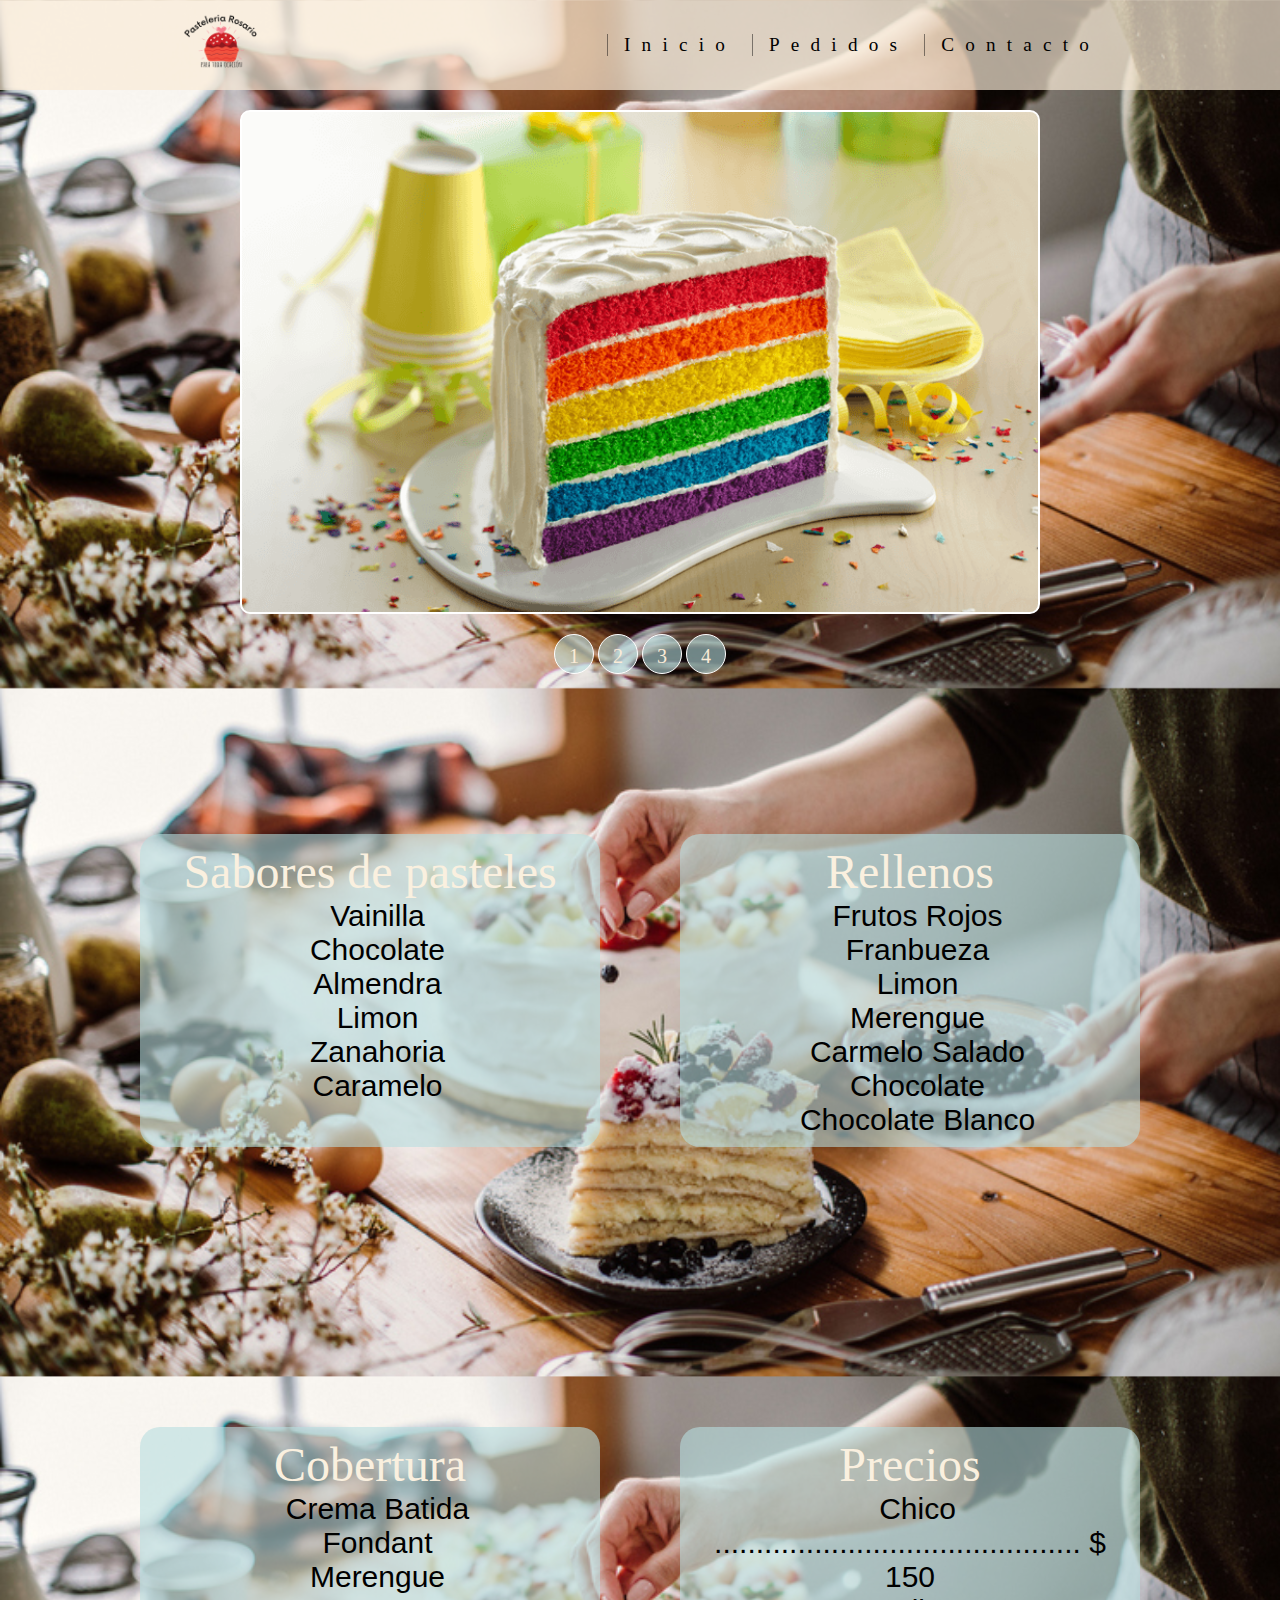
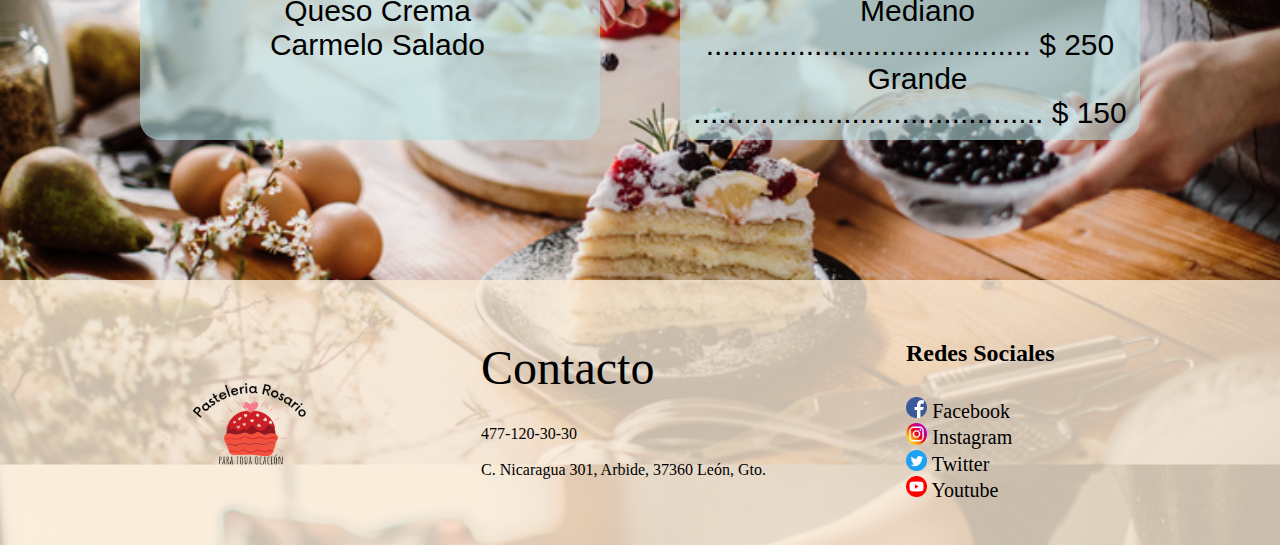
<file: index.html>
<!DOCTYPE html>
<html lang="en">
<head>
    <meta charset="UTF-8">
    <meta http-equiv="X-UA-Compatible" content="IE=edge">
    <link rel="stylesheet" href="stayles.css">
    <meta name="viewport" content="width=device-width, initial-scale=1.0">
    <title>Pasteleria Rosario</title>
</head>
<body>
    <header class="logo">
        
        <nav class="menu">
            <img class="logo1" src="img/logo-removebg-preview.png" alt="">
            <ul>
                <li><a href="index.html">Inicio</a></li>
                <li><a href="pedidos.html">Pedidos</a></li>
                <li><a href="#contacto">Contacto</a></li>
            </ul>
        </nav>
    </header>

    <section class="lagaleria">
        <ul class="galeria">
            <li id="img1"><img src="img/BCmexico-recipe-pastel-arcoiris.png" alt=""></li> 
            <li id="img2"><img src="img/Pasteles-de-chocolate.jpg" alt=""></li>
            <li id="img3"><img src="img/recetas-sencillas-de-rellenos-cremosos-para-pastel-riquisimos.jpg" alt=""></li>
            <li id="img4"><img src="img/share_fsr8al91ct_confeti.jpg" alt=""></li>
        </ul>
    </section>
    <div>
        <ul class="deslizar">
            <li><a href="#img1">1</a></li>
            <li><a href="#img2">2</a></li>
            <li><a href="#img3">3</a></li>
            <li><a href="#img4">4</a></li>
        </ul>
    </div>
    
    <section>
        <div class="sabores">
            <p class="titulo">Sabores de pasteles</p>
            <ul> 
                <li class="lis">Vainilla</li>
                <li class="lis">Chocolate</li>
                <li class="lis">Almendra</li>
                <li class="lis">Limon</li>
                <li class="lis">Zanahoria</li>
                <li class="lis">Caramelo</li>
            </ul>
        </div>
        <div class="relleno">
            <p class="titulo">Rellenos</p>
            <ul> 
                <li class="lis">Frutos Rojos</li>
                <li class="lis">Franbueza</li>
                <li class="lis">Limon</li>
                <li class="lis">Merengue</li>
                <li class="lis">Carmelo Salado</li>
                <li class="lis">Chocolate</li>
                <li class="lis">Chocolate Blanco</li>
            </ul>
        </div>
        
    </section>
    <section>
        
        <div class="cobertura">
            <p class="titulo">Cobertura</p>
            <ul>
                <li class="lis">Crema Batida</li>
                <li class="lis">Fondant</li>
                <li class="lis">Merengue</li>
                <li class="lis">Queso Crema</li>
                <li class="lis">Carmelo Salado</li>
            </ul>
        </div>
        <div class="precio">
            <p class="titulo">Precios</p>
            <ul>
                <li class="lis">Chico  ............................................    $ 150</li>
                <li class="lis">Mediano  .......................................    $ 250</li>
                <li class="lis">Grande ..........................................    $ 150</li>
            </ul>
        </div>
    </section>
    <footer>
        <div class="contenedor_footer">
            <div class="box_footer">
                <div class="logo">
                    <a href="index.html"><img class="logo_footer" src="img/logo-removebg-preview.png"></a>
                </div>
            </div>
            <div class="box_footer">
                <a name="contacto" id="contacto">Contacto</a>
                <p>477-120-30-30</p><br>
                <p>C. Nicaragua 301, Arbide, 37360 León, Gto.</p>
            </div>
            <div class="box_footer">
                <h2>Redes Sociales</h2>
                <a href=""> <img class="iconos"  src="iconos/face.png" alt=""> Facebook </a>
                <a href=""> <img class="iconos"  src="iconos/insta.png" alt=""> Instagram </a>
                <a href=""> <img class="iconos"  src="iconos/twi.png" alt=""> Twitter </a>
                <a href=""> <img class="iconos"  src="iconos/you.png" alt=""> Youtube </a>
            </div>
        </div>

    </footer>
</body>
</html>
</file>
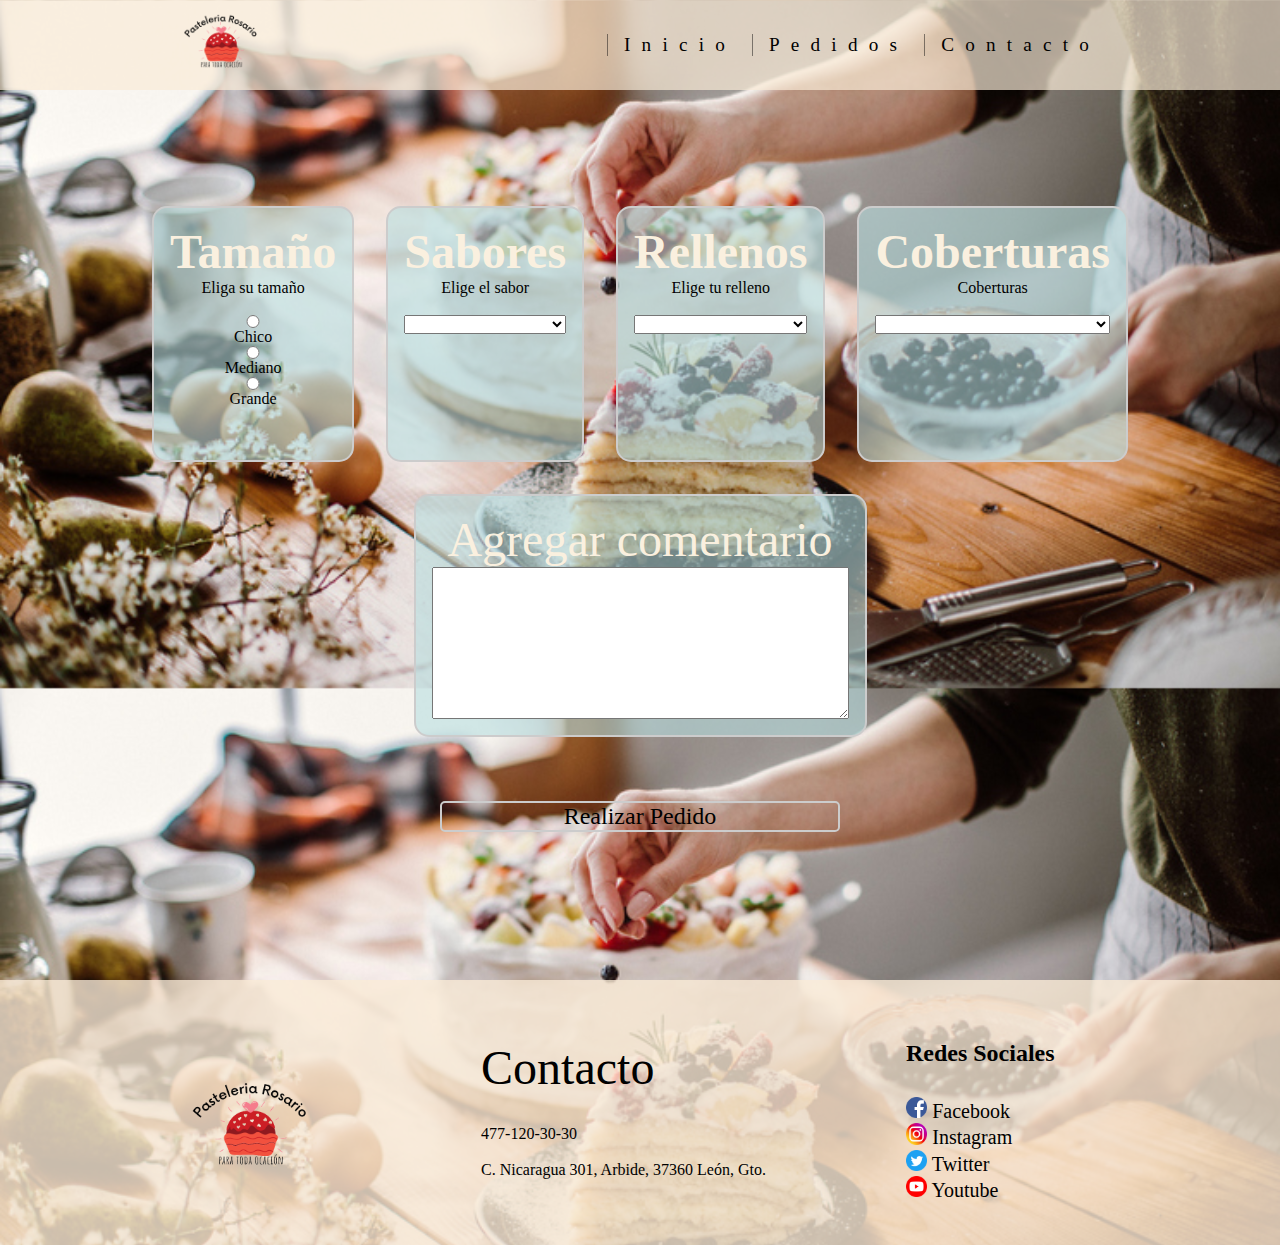
<file: pedidos.html>
<!DOCTYPE html>
<html lang="en">
<head>
    <meta charset="UTF-8">
    <meta http-equiv="X-UA-Compatible" content="IE=edge">
    <link rel="stylesheet" href="stayles.css">
    <meta name="viewport" content="width=device-width, initial-scale=1.0">
    <title>Pasteleria Rosario</title>
</head>
<body>
    <header class="logo">
        
        <nav class="menu">
            <img class="logo1" src="img/logo-removebg-preview.png" alt="">
            <ul>
                <li><a href="index.html">Inicio</a></li>
                <li><a href="pedidos.html">Pedidos</a></li>
                <li><a href="#contacto">Contacto</a></li>
            </ul>
        </nav>
    </header>

    <section class="contenedor_1">
        <div class="pedido">
            <h2 class="encabezado">Tamaño</h2>
            <p>Eliga su tamaño</p><br>
            <input type="radio" id="Chico" name="pastel" value="Chico">
            <label for="Chico">Chico</label>
            <input type="radio" id="Mediano" name="pastel" value="Mediano">
            <label for="Mediano">Mediano</label>
            <input type="radio" id="Grande" name="pastel" value="Grande">
            <label for="Grande">Grande</label><br><br>
        </div>
        <div class="pedido">
            <h2 class="encabezado">Sabores</h2>
                <label for="pasteles">Elige el sabor</label><br>
                <select id="pasteles" name="pasteles">
                <option value=""></option>
                <option value="Vainilla">Vainilla</option>
                <option value="Chocolate">Chocolate</option>
                <option value="Almendra">Almendra</option>
                <option value="Limon">Limon</option>
                <option value="Zanahoria">Zanahoria</option>
                <option value="Caramelo">Caramelo</option>
                </select> <br><br>
        </div>
        <div class="pedido">
            <h2 class="encabezado">Rellenos</h2>
            <label for="relleno">Elige tu relleno</label><br>
            <select id="relleno" name="relleno">
            <option value=""></option>
            <option value="Frutos Rojos">Frutos Rojos</option>
            <option value="Franbueza">Franbueza</option>
            <option value="Limon">Limon</option>
            <option value="Merengue">Merengue</option>
            <option value="Caramelo Salado">Caramelo Salado</option>
            <option value="Chocolate">Chocolate</option>
            <option value="Chocolate Blanco">Chocolate Blanco</option>
            </select><br><br>
        </div>
        <div class="pedido">
            <h2 class="encabezado">Coberturas</h2>
            <label for="cobertura">Coberturas</label><br>
            <select name="cobertura" id="cobertura">
            <option value=""></option>
            <option value="Crema Batida">Crema Batida</option>
            <option value="Fondant">Fondant</option>
            <option value="Merengue">Merengue</option>
            <option value="Queso Crema">Queso Crema</option>
            <option value="Caramelo Salado">Caramelo Salado</option>
            </select><br><br>
        </div>
    <div class="pedido">
        <p class="encabezado">Agregar comentario</p>
        <textarea name="comentario" id="comentario" cols="50" rows="10"></textarea>
    </div>
    <div class="pedido_1">
        <button>Realizar Pedido</button>
    </div>
    </section>

    <footer>
        <div class="contenedor_footer">
            <div class="box_footer">
                <div class="logo">
                    <a href="index.html"><img class="logo_footer" src="img/logo-removebg-preview.png"></a>
                </div>
            </div>
            <div class="box_footer">
                <a name="contacto" id="contacto">Contacto</a>
                <p>477-120-30-30</p><br>
                <p>C. Nicaragua 301, Arbide, 37360 León, Gto.</p>
            </div>
            <div class="box_footer">
                <h2>Redes Sociales</h2>
                <a href=""> <img class="iconos" src="iconos/face.png" alt=""> Facebook </a>
                <a href=""> <img class="iconos"  src="iconos/insta.png" alt=""> Instagram </a>
                <a href=""> <img class="iconos"  src="iconos/twi.png" alt=""> Twitter </a>
                <a href=""> <img class="iconos"  src="iconos/you.png" alt=""> Youtube </a>
            </div>
        </div>
    </footer>
</body>

</html>
</file>
<file: stayles.css>
* {
    padding: 0;
    margin: 0;
    text-decoration: none;
    list-style: none;
    box-sizing: border-box;
}

body{
    background: url(img/pasteleros.jpg) ;
    background-size: 100%;
    position: relative;

}

nav {
    background-color: rgb(250, 235, 215, 0.70);
    height: 10vh;
    width: 100%;
    display: flex;
    justify-content: space-around;
    align-items: center;
}

.deslizar {
    text-align: center;
    margin: 20px;
}

.deslizar li {
    display: inline-block;
    text-align: center;
}

.deslizar li a {
    display: inline-block;
    color: rgba(250, 235, 215);
    text-decoration: none;
    background-color: rgba(184, 221, 223, .6);
    padding: 10px;
    width: 40px;
    height: 40px;
    font-size: 20px;
    border-radius: 50%;
    border: 1px solid white;
}

.lagaleria {
    margin: auto;
    border: 2px solid white;
    margin-top: 20px;
    background-color: white;
    width: 800px;
    padding: 0px;
    border-radius: 10px;
}

.galeria {
    position: relative;
    width: 800px;
    height: 500px;
}

ul.galeria li {
    position: absolute;
    left: 0;
    top: 0;
    opacity: 0;
    width: inherit;
    height: inherit;
    background-color: rgba(255, 255, 255, 0);
    transition: opacity .5s;
}

ul.galeria li img {
    width: 100%;
    height: 500px;
    object-fit: cover;
}

ul.galeria li:first-child {
    opacity: 1;
}

ul.galeria li:target {
    opacity: 1;
}

.logo1 {
    width:  9%;
}

.iconos {
    width: 10%;
}

nav ul {
    display: flex;
}

nav ul li {
    border-left: 1px solid rgba(0, 0, 0, 0.45);
    letter-spacing: .7rem;
}

nav ul li a {
    color: black;
    font-size: 1.2rem;
    padding: .8rem 1rem;
}

nav ul li a:hover {
    background-color: rgba(250, 235, 215,.8);
    transition: all .3s;
    border-bottom: solid .2rem #b8dddf;
    border-radius: 10px;
}

.titulo {
    color: rgba(250, 240, 223, 1);
    font-family: Georgia, 'Times New Roman', Times, serif;
    font-size: 3rem;
    text-align: center;
}

section {
    padding: 100px;
    display: flex;
    justify-content: center;
    overflow: hidden;
}

.sabores {
    background-color: rgba(184, 221, 223, .6);
    padding: 10px;
    width: 50%;
    margin: 40px;
    float: left;
    border-radius: 20px;
}

.relleno {
    background-color: rgba(184, 221, 223, .6);
    padding: 10px;
    width: 50%;
    margin: 40px;
    float: left;
    border-radius: 20px;
}

.cobertura {
    background-color: rgba(184, 221, 223, .6);
    padding: 10px;
    width: 50%;
    margin: 40px;
    float: left;
    border-radius: 20px;
}

.precio {
    background-color: rgba(184, 221, 223, .6);
    padding: 10px;
    width: 50%;
    margin: 40px;
    float: left;
    border-radius: 20px;
}

.lis {
    font-size: 30px;
    font-family: 'Gill Sans', 'Gill Sans MT', Calibri, 'Trebuchet MS', sans-serif;
    text-indent: 15px;
    text-align: center;
}

footer {
    background-color: rgba(250, 235, 215,.8);
    display: flex;
    width: 100%;
    justify-content: space-between;
    gap: 200px;
    flex-wrap: wrap;
}

.contenedor_footer{
        display: flex;
        flex-wrap: wrap;
        justify-content: space-between;
        max-width: 1200px;
        margin: auto;
        gap: 100px;
        margin-top: 40px;
}

.logo_footer {
    width: 30%;
}
.box_footer{
    display: flex;
    flex-direction: column;
    padding: 20px;
}

.box_footer .logo img {
    width: 180px;
}

.box_footer h2 {
    margin-bottom:  30px;
    font-weight: 700;
}

.box_footer a {
    font-size:  20px;
    text-decoration: none;
    list-style: none;
    color: black;
}

.contenedor_1 {
    display: flex;
    flex-wrap: wrap;
}

.pedido {
    background-color: rgba(184, 221, 223, .60);
    margin: 1rem;
    padding: 1rem;
    border: 2px solid #ccc;
    border-radius: 15px;
    text-align: center;
    display: flex;
    flex-direction: column;
    flex-wrap: wrap;
}

.comentario {
    font-size: 4rem;
}

#contacto {
    margin-bottom:  30px;
    font-size: 3rem;
}

.encabezado {
    color: rgba(250, 240, 223, 1);
    font-family: Georgia, 'Times New Roman', Times, serif;
    font-size: 3rem;
    text-align: center;
}

.pedido_1 {
    background-color: #ffffff00;
    margin-left: 30rem;
    margin-right: 30rem;
    padding: 3rem;
    text-align: center;
    align-items: center;
}

button {
    font-family: Georgia, 'Times New Roman', Times, serif;
    width: 400px;
    background-color: #ffffff00;
    border: 2px solid #ccc;
    font-size: x-large;
    border-radius: 5px;
    transition-duration: .04s;
}

button:hover {
    background-color: #b8dddf;
    cursor: pointer;
}
</file>
